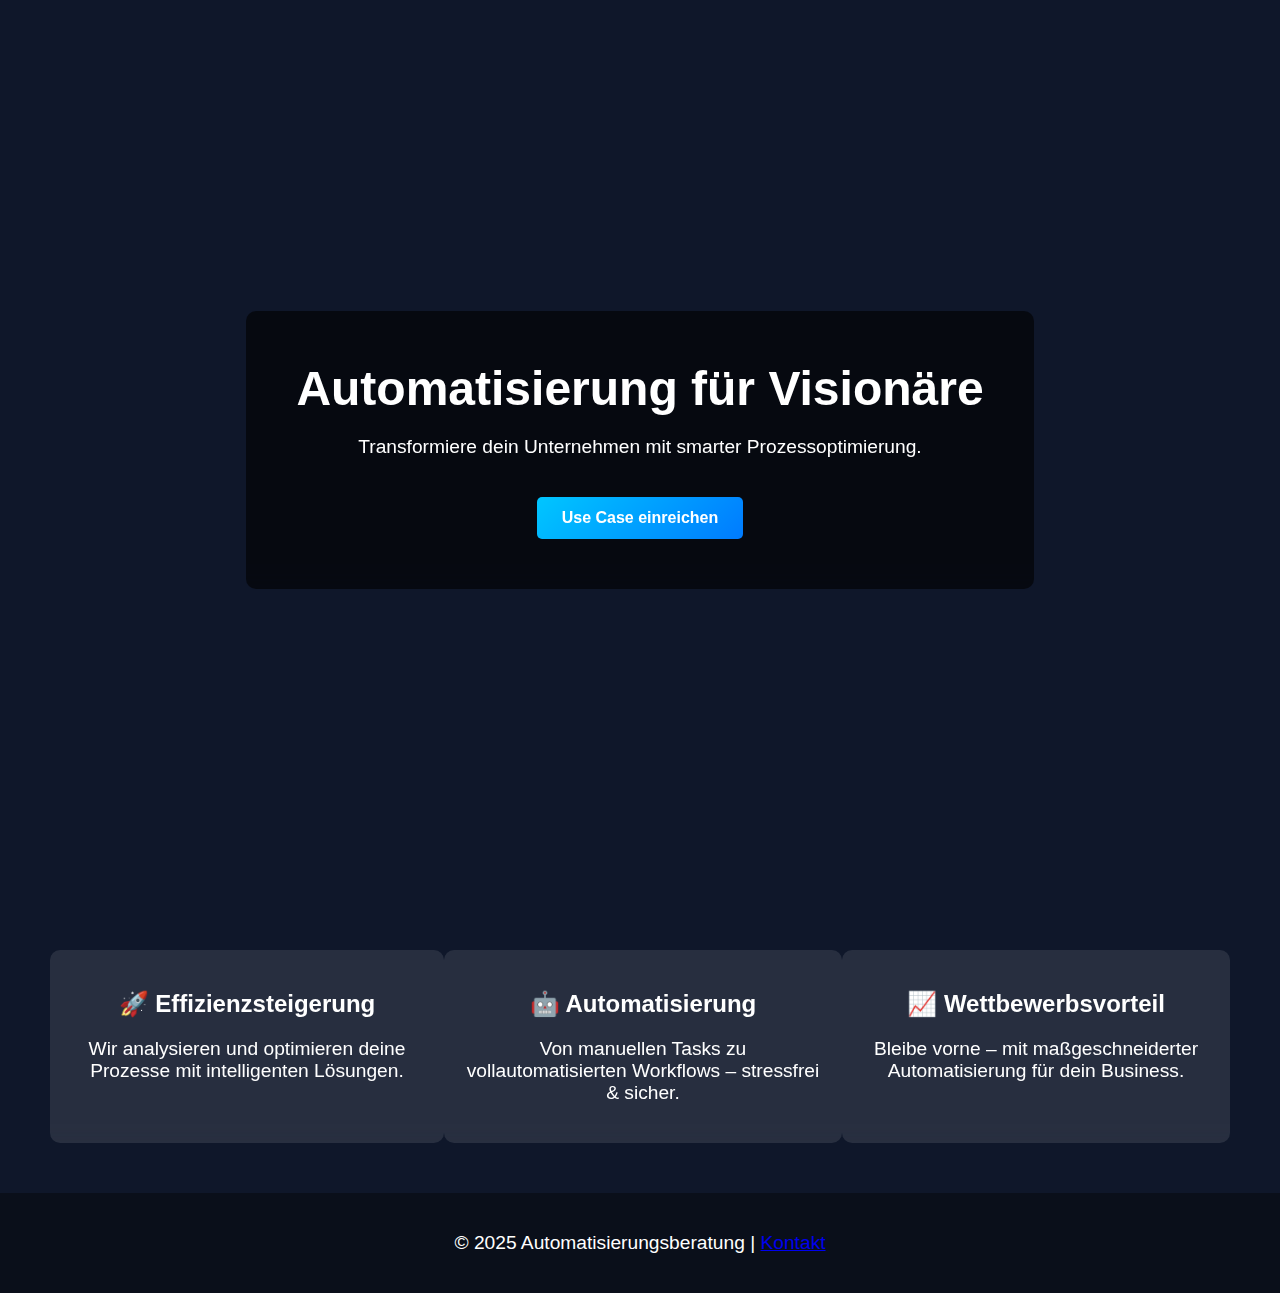
<file: index.html>
<!DOCTYPE html>
<html lang="de">
<head>
    <meta charset="UTF-8">
    <meta name="viewport" content="width=device-width, initial-scale=1.0">
    <title>Automatisierung Next-Level 🚀</title>
    <link rel="stylesheet" href="styles.css">
    <script defer src="script.js"></script>
</head>
<body>

    <header class="hero">
        <div class="overlay">
            <h1>Automatisierung für Visionäre</h1>
            <p>Transformiere dein Unternehmen mit smarter Prozessoptimierung.</p>
            <a href="contact.html" class="cta-button">Use Case einreichen</a>
        </div>
    </header>

    <section class="features">
        <div class="feature">
            <h2>🚀 Effizienzsteigerung</h2>
            <p>Wir analysieren und optimieren deine Prozesse mit intelligenten Lösungen.</p>
        </div>
        <div class="feature">
            <h2>🤖 Automatisierung</h2>
            <p>Von manuellen Tasks zu vollautomatisierten Workflows – stressfrei & sicher.</p>
        </div>
        <div class="feature">
            <h2>📈 Wettbewerbsvorteil</h2>
            <p>Bleibe vorne – mit maßgeschneiderter Automatisierung für dein Business.</p>
        </div>
    </section>

    <footer>
        <p>© 2025 Automatisierungsberatung | <a href="contact.html">Kontakt</a></p>
    </footer>

</body>
</html>
</file>
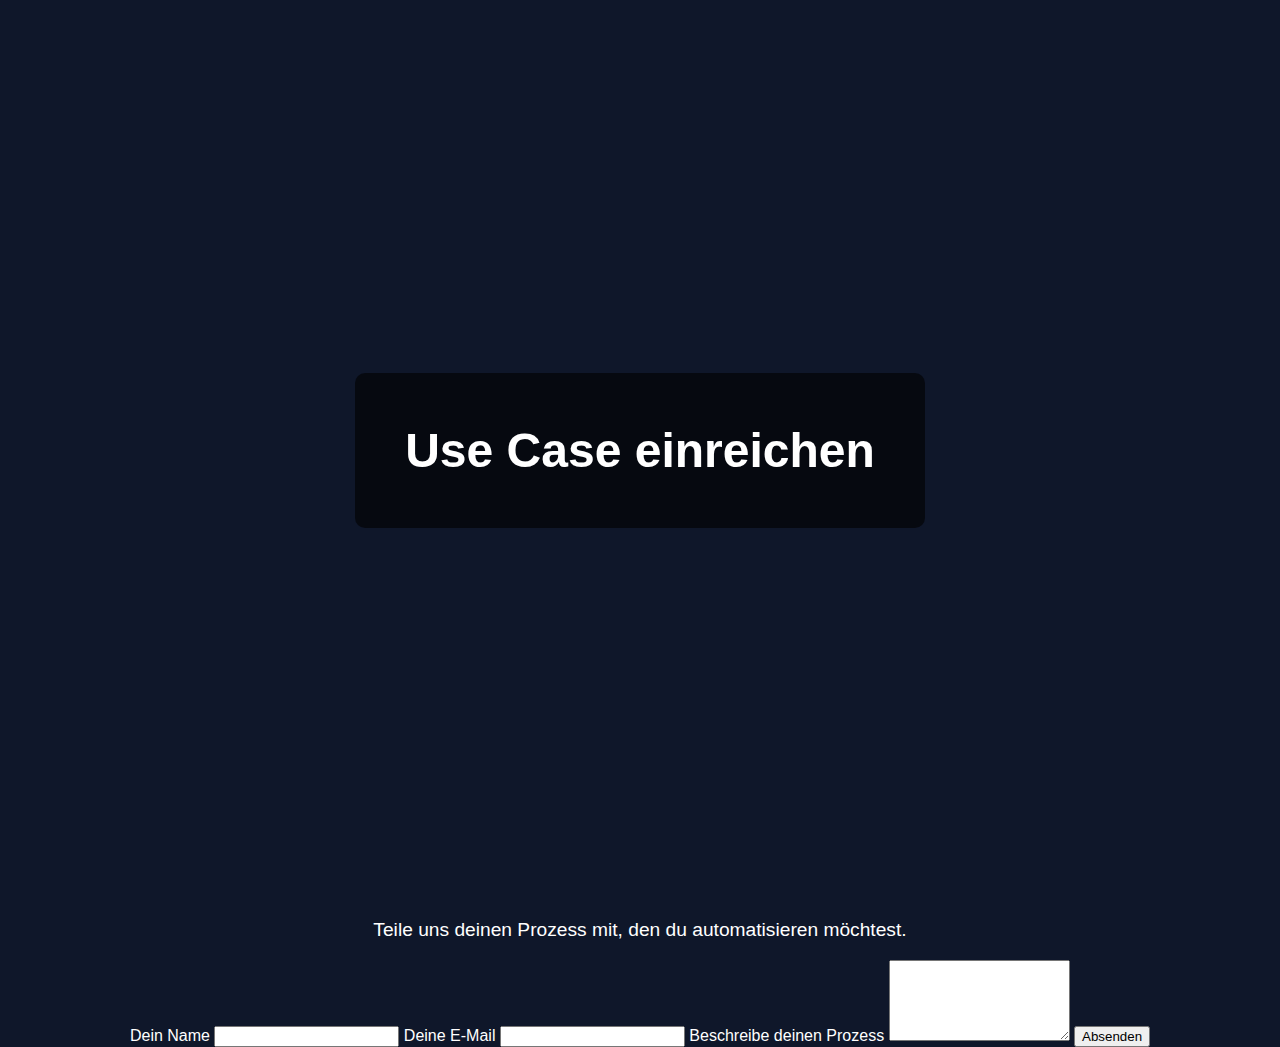
<file: contact.html>
<!DOCTYPE html>
<html lang="de">
<head>
    <meta charset="UTF-8">
    <meta name="viewport" content="width=device-width, initial-scale=1.0">
    <title>Use Case einreichen</title>
    <link rel="stylesheet" href="styles.css">
</head>
<body>

    <header class="hero">
        <div class="overlay">
            <h1>Use Case einreichen</h1>
        </div>
    </header>

    <section class="form-container">
        <p>Teile uns deinen Prozess mit, den du automatisieren möchtest.</p>
        <form name="use-case-form" method="POST" data-netlify="true">
            <label for="name">Dein Name</label>
            <input type="text" id="name" name="name" required>

            <label for="email">Deine E-Mail</label>
            <input type="email" id="email" name="email" required>

            <label for="use-case">Beschreibe deinen Prozess</label>
            <textarea id="use-case" name="use-case" rows="5" required></textarea>

            <button type="submit">Absenden</button>
        </form>
    </section>

</body>
</html>
</file>
<file: styles.css>
body {
    font-family: 'Arial', sans-serif;
    margin: 0;
    padding: 0;
    background: #0f172a;
    color: white;
    text-align: center;
}

.hero {
    height: 100vh;
    display: flex;
    justify-content: center;
    align-items: center;
    background: url('https://source.unsplash.com/1600x900/?technology,automation') no-repeat center center/cover;
    position: relative;
}

.overlay {
    background: rgba(0, 0, 0, 0.6);
    padding: 50px;
    border-radius: 10px;
    backdrop-filter: blur(10px);
}

h1 {
    font-size: 3em;
    margin: 0;
}

p {
    font-size: 1.2em;
}

.cta-button {
    display: inline-block;
    background: linear-gradient(135deg, #00c6ff, #007bff);
    color: white;
    padding: 12px 25px;
    margin-top: 20px;
    text-decoration: none;
    font-weight: bold;
    border-radius: 5px;
    transition: 0.3s ease-in-out;
}

.cta-button:hover {
    transform: scale(1.1);
}

.features {
    display: flex;
    justify-content: space-around;
    padding: 50px;
}

.feature {
    background: rgba(255, 255, 255, 0.1);
    padding: 20px;
    border-radius: 10px;
    backdrop-filter: blur(8px);
    transition: transform 0.3s ease;
}

.feature:hover {
    transform: scale(1.05);
}

footer {
    background: #0a0f1a;
    padding: 20px;
}
</file>
